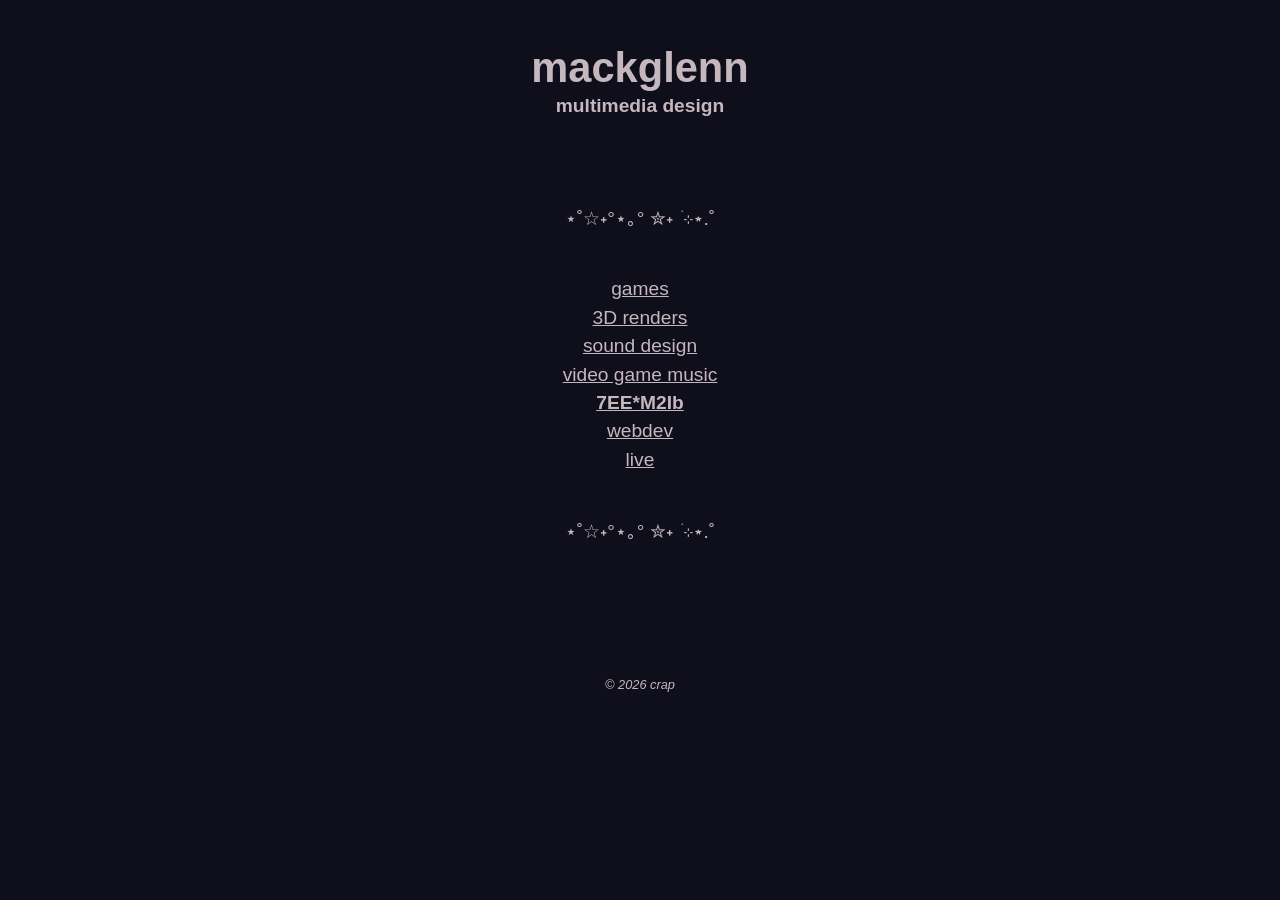
<file: index.html>
<!DOCTYPE html>
<html lang="en">
<head>
    <meta charset="UTF-8">
    <meta name="viewport" content="width=device-width, initial-scale=1.0">
    <title>mackglenn</title>
    <link rel="stylesheet" href="style.css">
    <script src="minecraft-obfuscation.js"></script>
</head>
<body>
    <header>
        
        <div class="headcontainer">
            <div class="headboxL">
                <!--<button onclick="history.back()">Go Back</button>-->
            </div>
            <div class="headboxM">
                <h1><a href="index.html" class="logo">mackglenn</a></h1>
                <p>multimedia design</p>
            </div>
            <div class="headboxR">

            </div>
        </div>

    </header>
    
    <main>
        <ul>
            <li>⋆˚☆˖°⋆｡° ✮˖ ࣪ ⊹⋆.˚</li>
            <br>
            <br>
            <li><a href="games.html"><span class="mainli-style">games</span></a></li>
            <li><a href="3d.html"><span class="mainli-style">3D renders</span></a></li>
            <li><a href="sound.html"><span class="mainli-style">sound design</span></a></li>
            <li><a href="compositions.html"><span class="mainli-style">video game music</span></a></li>
            <li><a href="personal.html"><span class="minecraft-obfuscated">personal</span></a></li>
            <li><a href="webdev.html"><span class="mainli-style">webdev</span></a></li>
            <li><a href="live.html"><span class="mainli-style">live</span></a></li>

            <br>
            <br>
            <li>⋆˚☆˖°⋆｡° ✮˖ ࣪ ⊹⋆.˚</li>
        </ul>
    </main>
    
    <footer>
        <p class="footertext">&copy; 2026 crap</p>
    </footer>
</body>
</html>
</file>
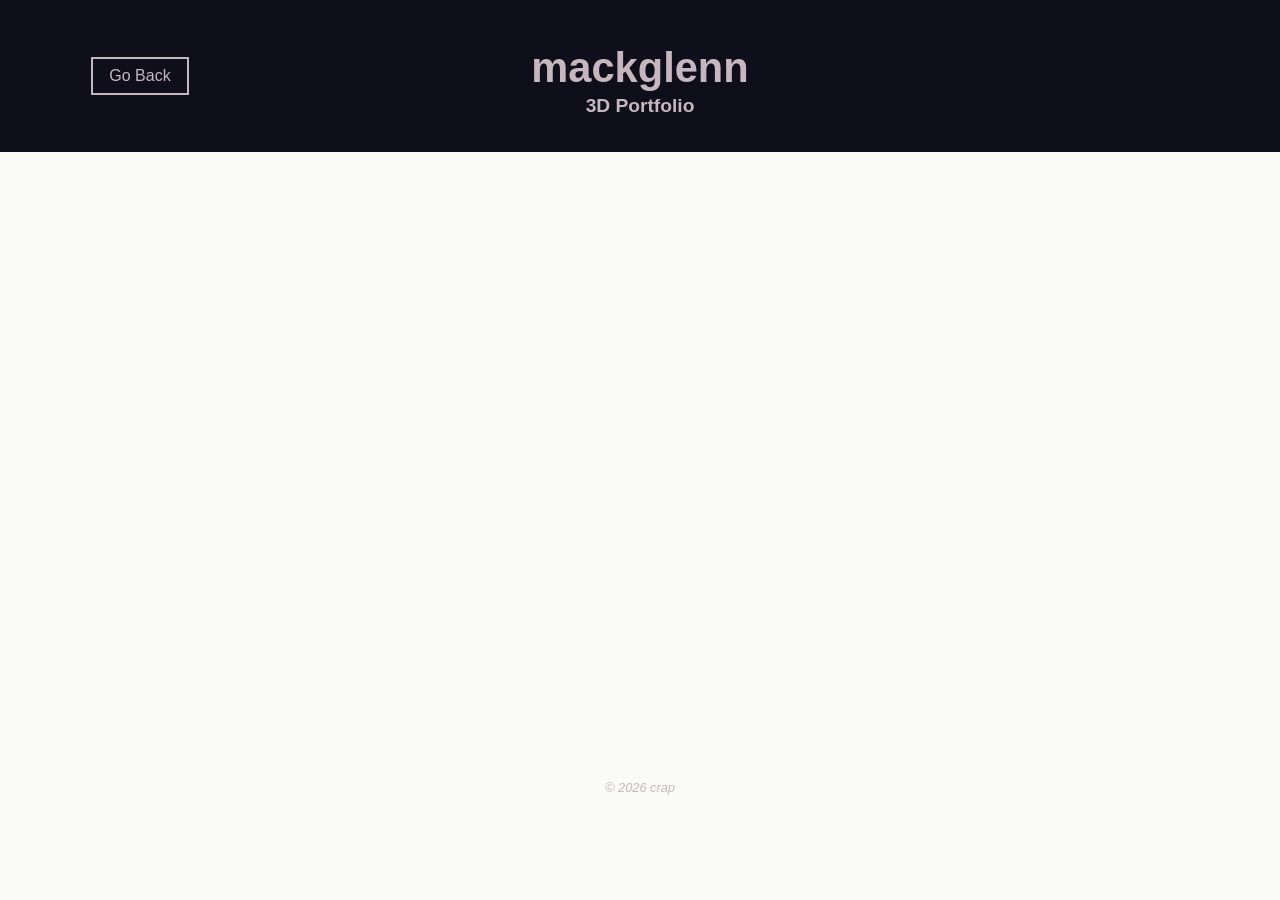
<file: 3d.html>
<!DOCTYPE html>
<html lang="en">
<head>
    <meta charset="UTF-8">
    <meta name="viewport" content="width=device-width, initial-scale=1.0">
    <title>mackglenn 3d work</title>
    <link rel="stylesheet" href="style.css">
</head>
<body class="type2">
    <header>
        
        <div class="headcontainer">
            <div class="headboxL">
                <button onclick="history.back()">Go Back</button>
            </div>
            <div class="headboxM">
                <h1><a href="index.html" class="logo">mackglenn</a></h1>
                <p>3D Portfolio</p>
            </div>
            <div class="headboxR">

            </div>
        </div>

    </header>
    
    <main>
        
        <video autoplay loop muted playsinline width="960" height="540">
            <source src="/media/videos/sounddone.mp4" type="video/mp4">
    </main>
    
    <footer class="type2">
        <p class="footertext">&copy; 2026 crap</p>
    </footer>
</body>
</html>
</file>
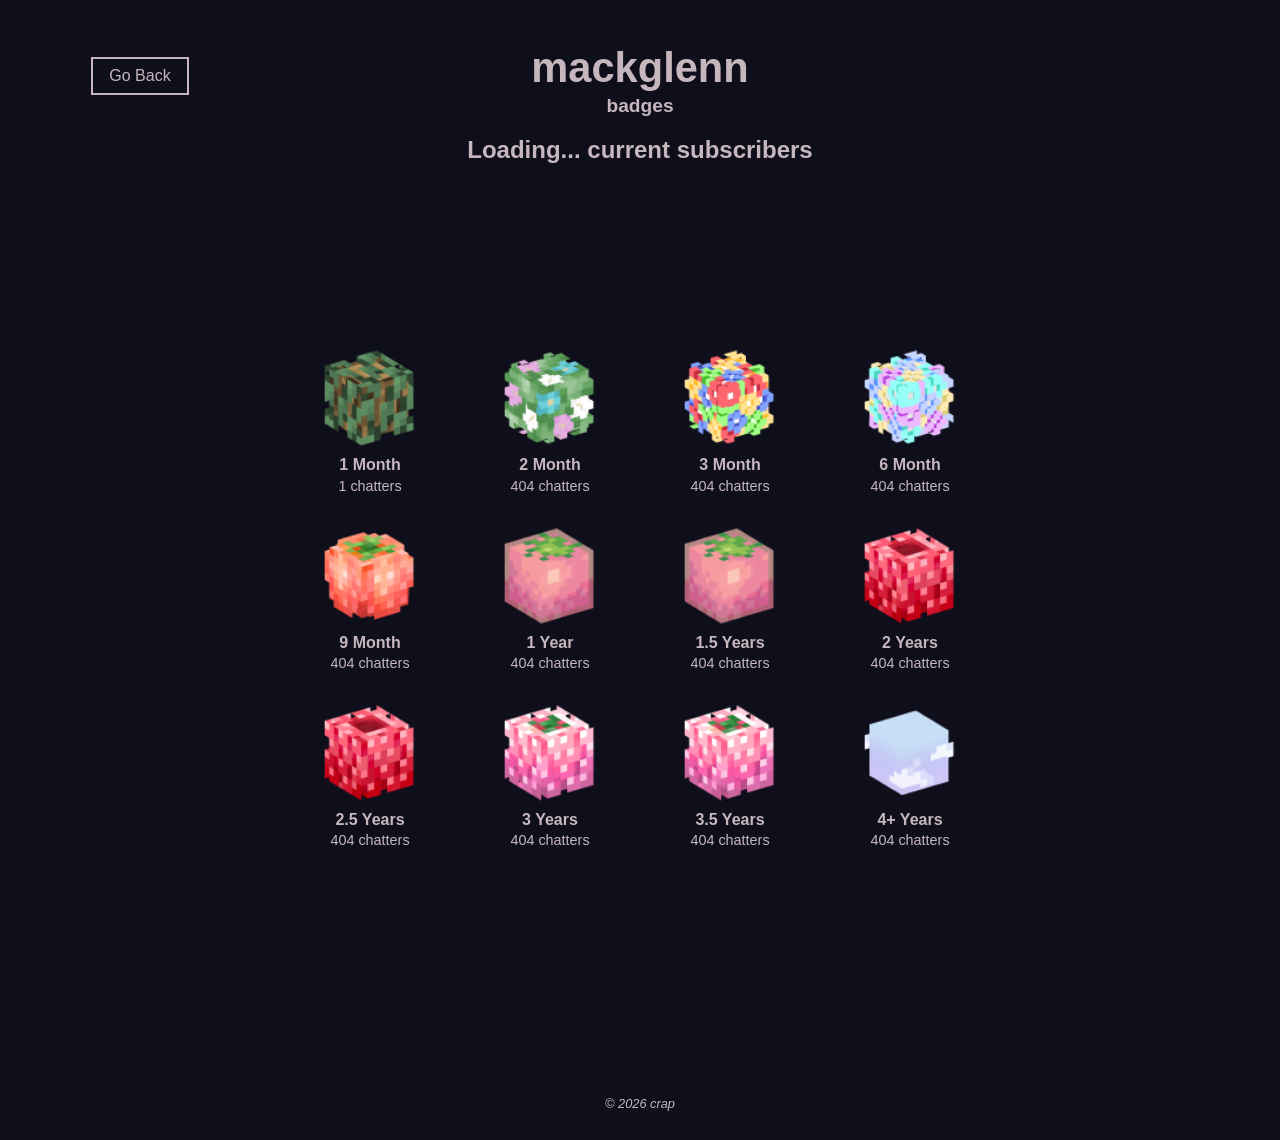
<file: badges.html>
<!DOCTYPE html>
<html lang="en">
<head>
    <meta charset="UTF-8">
    <meta name="viewport" content="width=device-width, initial-scale=1.0">
    <title>badges</title>
    <link rel="stylesheet" href="style.css">
    <script src="badgecounter.js"></script>
</head>
<body>
    <header>
        
        <div class="headcontainer">
            <div class="headboxL">
                <button onclick="history.back()">Go Back</button>
            </div>
            <div class="headboxM">
                <h1><a href="index.html" class="logo">mackglenn</a></h1>
                <p>badges</p>
            </div>
            <div class="headboxR">

            </div>
        </div>

        <h2 class="countertext"><span id="sub-count">Loading...</span> current subscribers</h2>
    </header>

    <main class="badges-main">

        <div class="badge-grid">
            <figure class="badge">
                <img src="media\photos\bush.webp" alt="Badge 1">
                <figcaption class="badge-title">1 Month</figcaption>
                <figcaption class="badge-users">1 chatters</figcaption>
            </figure>
            <figure class="badge">
                <img src="media\photos\flowerbush.webp" alt="Badge 2">
                <figcaption class="badge-title">2 Month</figcaption>
                <figcaption class="badge-users">404 chatters</figcaption>
            </figure>
            <figure class="badge">
                <img src="media\photos\blossoms.webp" alt="Badge 3">
                <figcaption class="badge-title">3 Month</figcaption>
                <figcaption class="badge-users">404 chatters</figcaption>
            </figure>
            <figure class="badge">
                <img src="media\photos\flower cube.webp" alt="Badge 4">
                <figcaption class="badge-title">6 Month</figcaption>
                <figcaption class="badge-users">404 chatters</figcaption>
            </figure>
            <figure class="badge">
                <img src="media\photos\wild strawberry.webp" alt="Badge 5">
                <figcaption class="badge-title">9 Month</figcaption>
                <figcaption class="badge-users">404 chatters</figcaption>
            </figure>
            <figure class="badge">
                <img src="media\photos\berry.webp" alt="Badge 6">
                <figcaption class="badge-title">1 Year</figcaption>
                <figcaption class="badge-users">404 chatters</figcaption>
            </figure>
            <figure class="badge">
                <img src="media\photos\berry.webp" alt="Badge 7">
                <figcaption class="badge-title">1.5 Years</figcaption>
                <figcaption class="badge-users">404 chatters</figcaption>
            </figure>
            <figure class="badge">
                <img src="media\photos\raspberry.webp" alt="Badge 8">
                <figcaption class="badge-title">2 Years</figcaption>
                <figcaption class="badge-users">404 chatters</figcaption>
            </figure>
            <figure class="badge">
                <img src="media\photos\raspberry.webp" alt="Badge 9">
                <figcaption class="badge-title">2.5 Years</figcaption>
                <figcaption class="badge-users">404 chatters</figcaption>
            </figure>
            <figure class="badge">
                <img src="media\photos\berry2.webp" alt="Badge 10">
                <figcaption class="badge-title">3 Years</figcaption>
                <figcaption class="badge-users">404 chatters</figcaption>
            </figure>
            <figure class="badge">
                <img src="media\photos\berry2.webp" alt="Badge 11">
                <figcaption class="badge-title">3.5 Years</figcaption>
                <figcaption class="badge-users">404 chatters</figcaption>
            </figure>
            <figure class="badge">
                <img src="media\photos\sky.webp" alt="Badge 12">
                <figcaption class="badge-title">4+ Years</figcaption>
                <figcaption class="badge-users">404 chatters</figcaption>
            </figure>
        </div>
    </main>
    
    <footer>
        <p class="footertext">&copy; 2026 crap</p>
    </footer>
</body>
</html>
</file>
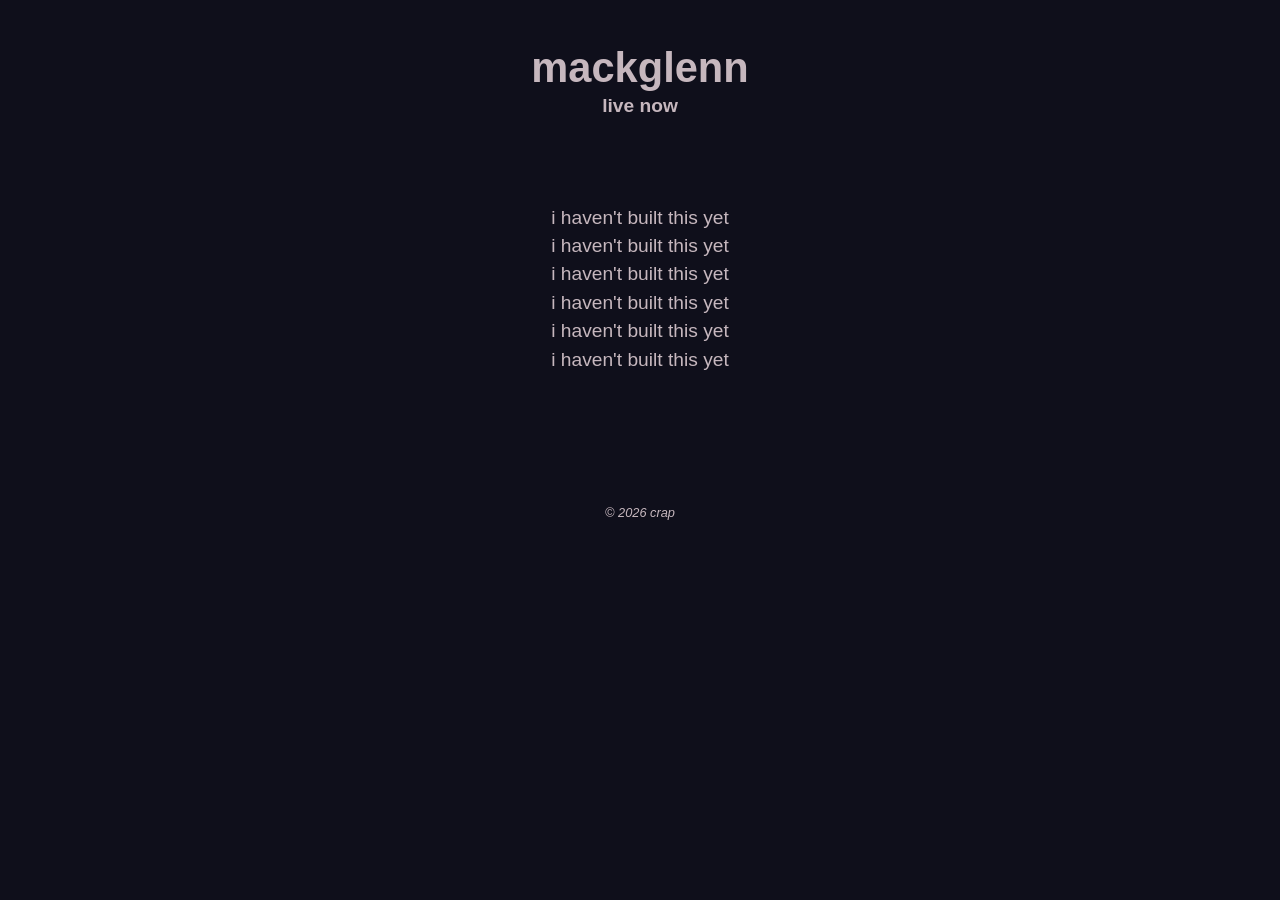
<file: chatstats.html>
<!DOCTYPE html>
<html lang="en">
<head>
    <meta charset="UTF-8">
    <meta name="viewport" content="width=device-width, initial-scale=1.0">
    <title>chatstats</title>
    <link rel="stylesheet" href="style.css">
</head>
<body>
    <header>
        <h1><a href="index.html" class="logo">mackglenn</a></h1>
        <p>live now</p>
    </header>
    
    <main>
        <p><ul>
            <li>i haven't built this yet</li>
            <li>i haven't built this yet</li>
            <li>i haven't built this yet</li>
            <li>i haven't built this yet</li>
            <li>i haven't built this yet</li>
            <li>i haven't built this yet</li>
        </ul></p>
    </main>
    
    <footer>
        <p class="footertext">&copy; 2026 crap</p>
    </footer>
</body>
</html>
</file>
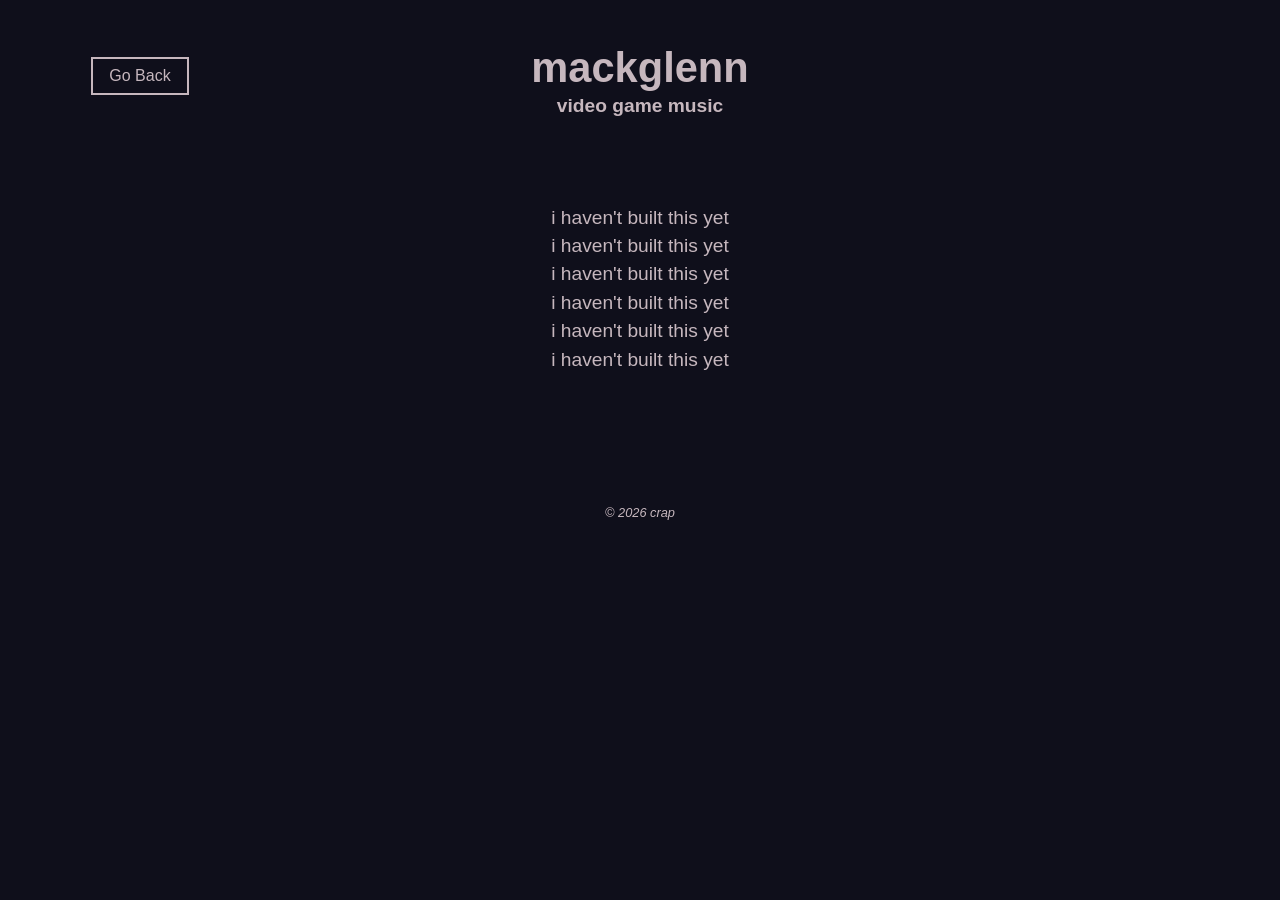
<file: compositions.html>
<!DOCTYPE html>
<html lang="en">
<head>
    <meta charset="UTF-8">
    <meta name="viewport" content="width=device-width, initial-scale=1.0">
    <title>video game music</title>
    <link rel="stylesheet" href="style.css">
</head>
<body>
    <header>
        
        <div class="headcontainer">
            <div class="headboxL">
                <button onclick="history.back()">Go Back</button>
            </div>
            <div class="headboxM">
                <h1><a href="index.html" class="logo">mackglenn</a></h1>
                <p>video game music</p>
            </div>
            <div class="headboxR">

            </div>
        </div>

    </header>
    
    <main>
        <p><ul>
            <li>i haven't built this yet</li>
            <li>i haven't built this yet</li>
            <li>i haven't built this yet</li>
            <li>i haven't built this yet</li>
            <li>i haven't built this yet</li>
            <li>i haven't built this yet</li>
        </ul></p>
    </main>
    
    <footer>
        <p class="footertext">&copy; 2026 crap</p>
    </footer>
</body>
</html>
</file>
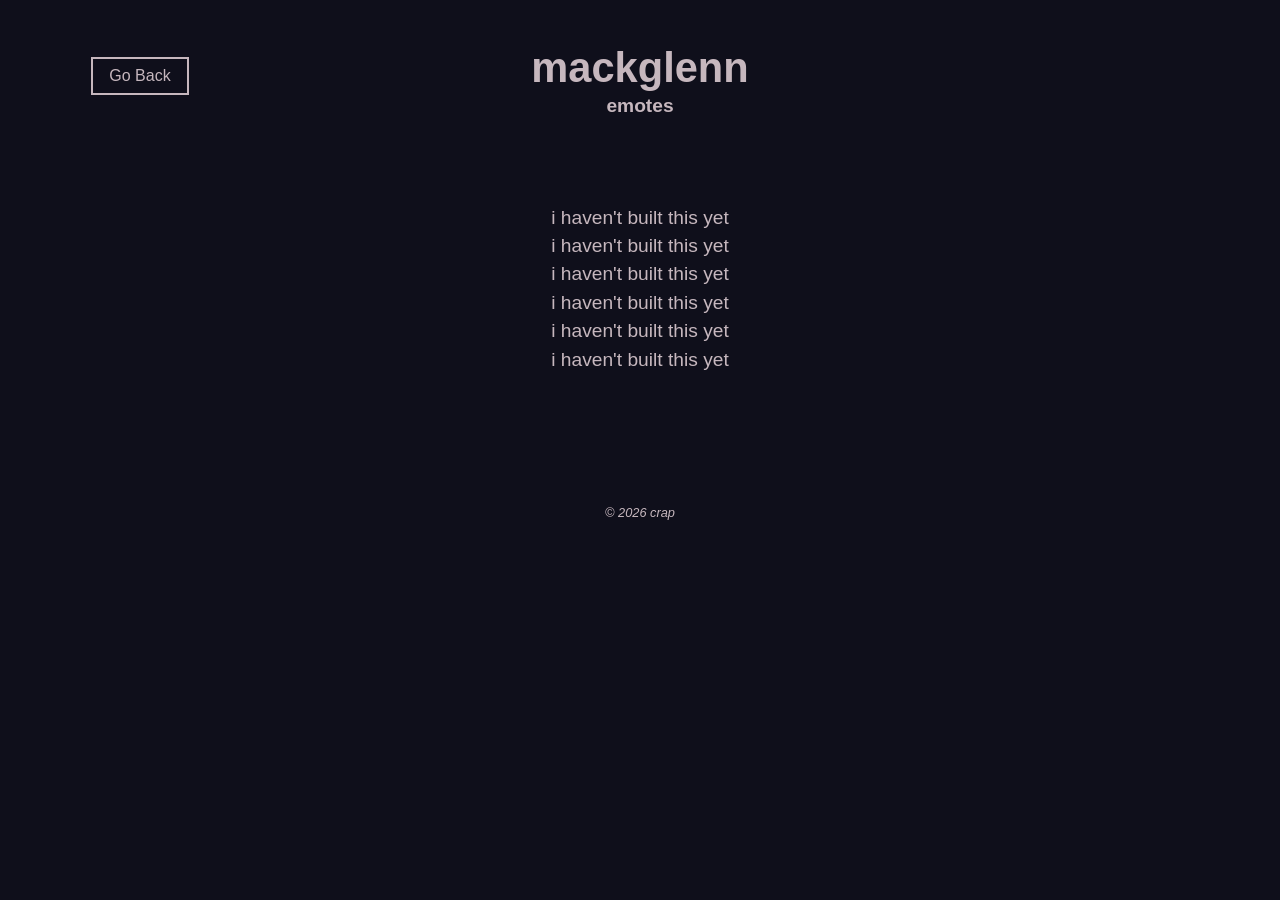
<file: emotes.html>
<!DOCTYPE html>
<html lang="en">
<head>
    <meta charset="UTF-8">
    <meta name="viewport" content="width=device-width, initial-scale=1.0">
    <title>emotes</title>
    <link rel="stylesheet" href="style.css">
</head>
<body>
    <header>
        
        <div class="headcontainer">
            <div class="headboxL">
                <button onclick="history.back()">Go Back</button>
            </div>
            <div class="headboxM">
                <h1><a href="index.html" class="logo">mackglenn</a></h1>
                <p>emotes</p>
            </div>
            <div class="headboxR">

            </div>
        </div>

    </header>
    
    <main>
        <p><ul>
            <li>i haven't built this yet</li>
            <li>i haven't built this yet</li>
            <li>i haven't built this yet</li>
            <li>i haven't built this yet</li>
            <li>i haven't built this yet</li>
            <li>i haven't built this yet</li>
        </ul></p>
    </main>
    
    <footer>
        <p class="footertext">&copy; 2026 crap</p>
    </footer>
</body>
</html>
</file>
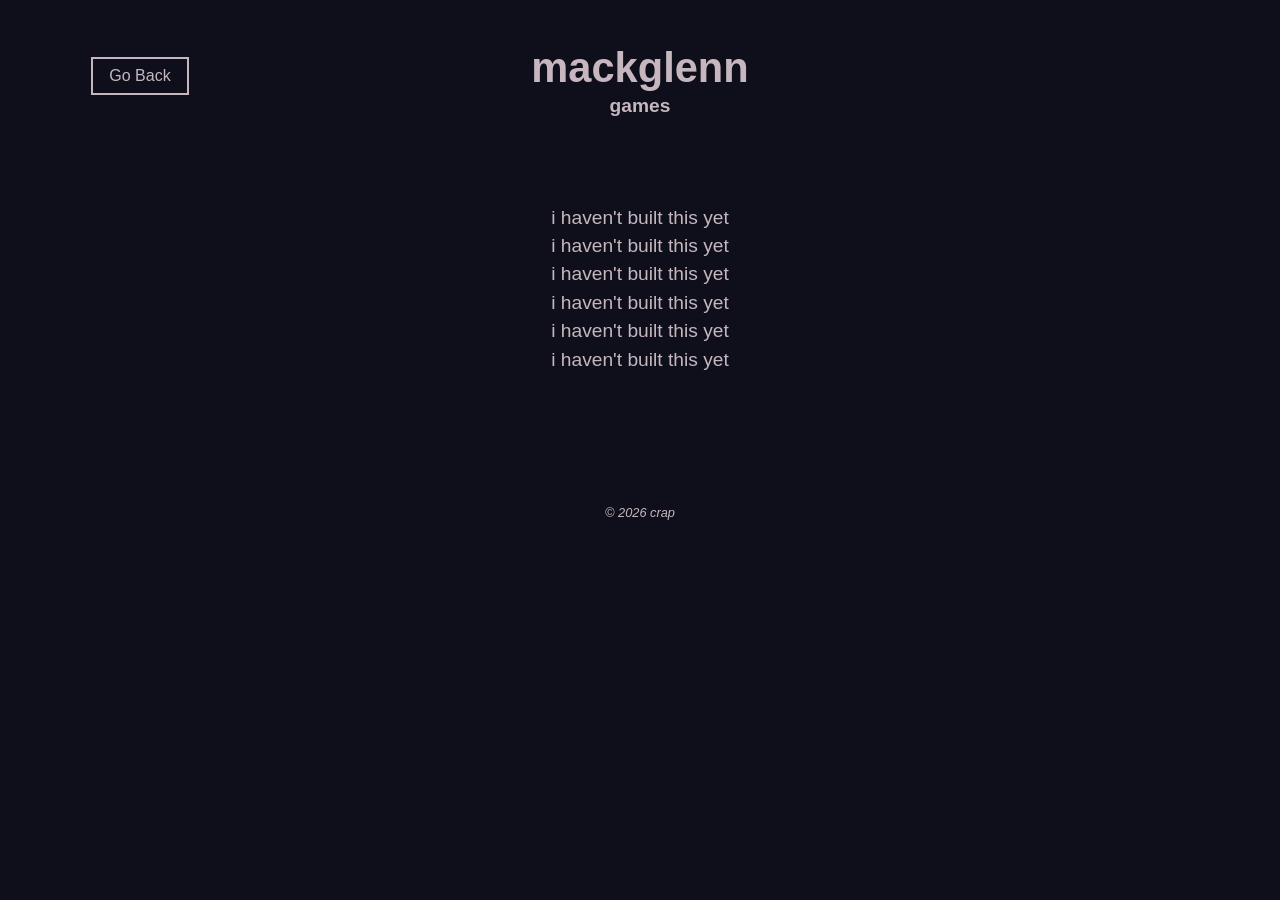
<file: games.html>
<!DOCTYPE html>
<html lang="en">
<head>
    <meta charset="UTF-8">
    <meta name="viewport" content="width=device-width, initial-scale=1.0">
    <title>games</title>
    <link rel="stylesheet" href="style.css">
</head>
<body>
    <header>
        
        <div class="headcontainer">
            <div class="headboxL">
                <button onclick="history.back()">Go Back</button>
            </div>
            <div class="headboxM">
                <h1><a href="index.html" class="logo">mackglenn</a></h1>
                <p>games</p>
            </div>
            <div class="headboxR">

            </div>
        </div>

    </header>
    
    <main>
        <p><ul>
            <li>i haven't built this yet</li>
            <li>i haven't built this yet</li>
            <li>i haven't built this yet</li>
            <li>i haven't built this yet</li>
            <li>i haven't built this yet</li>
            <li>i haven't built this yet</li>
        </ul></p>
    </main>
    
    <footer>
        <p class="footertext">&copy; 2026 crap</p>
    </footer>
</body>
</html>
</file>
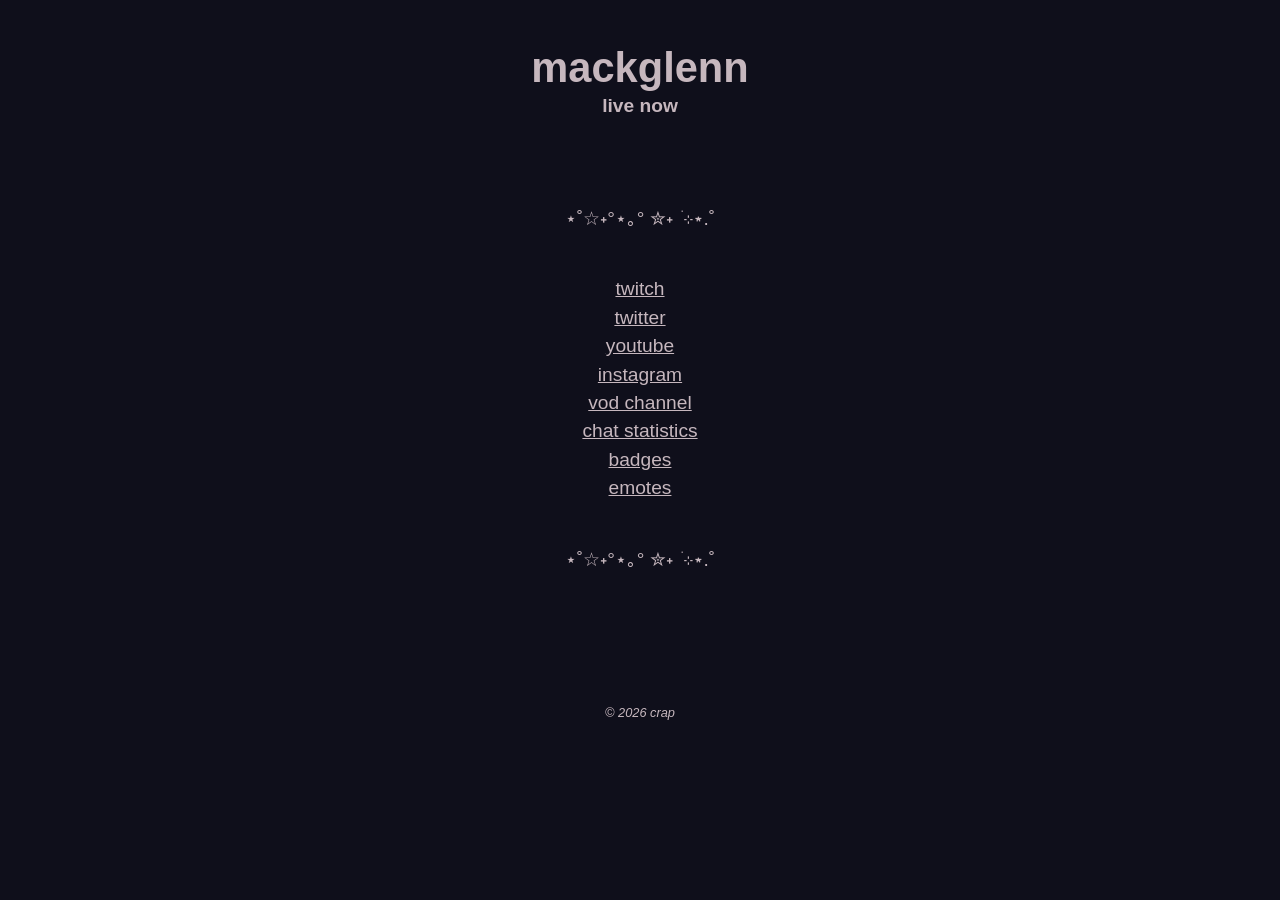
<file: live.html>
<!DOCTYPE html>
<html lang="en">
<head>
    <meta charset="UTF-8">
    <meta name="viewport" content="width=device-width, initial-scale=1.0">
    <title>mackglenn stream site</title>
    <link rel="stylesheet" href="style.css">
</head>
<body>
    <header>
        
        <div class="headcontainer">
            <div class="headboxL">
                <!--<button onclick="history.back()">Go Back</button>-->
            </div>
            <div class="headboxM">
                <h1><a href="index.html" class="logo">mackglenn</a></h1>
                <p>live now</p>
            </div>
            <div class="headboxR">

            </div>
        </div>

    </header>
    
    <main>
        <ul>
            <li>⋆˚☆˖°⋆｡° ✮˖ ࣪ ⊹⋆.˚</li>
            <br>
            <br>
            <li><a href="https://www.twitch.tv/mackglenn" target="_blank"><span class="mainli-style">twitch</span></a></li>
            <li><a href="https://www.twitter.com/heymackglenn" target="_blank"><span class="mainli-style">twitter</span></a></li>
            <li><a href="https://www.youtube.com/@mackglennlive" target="_blank"><span class="mainli-style">youtube</span></a></li>
            <li><a href="https://www.instagram.com/heymackglenn" target="_blank"><span class="mainli-style">instagram</span></a></li>
            <li><a href="https://www.youtube.com/@mackglennvods" target="_blank"><span class="mainli-style">vod channel</span></a></li>
            <li><a href="chatstats.html"><span class="mainli-style">chat statistics</span></a></li>
            <li><a href="badges.html"><span class="mainli-style">badges</span></a></li>
            <li><a href="emotes.html"><span class="mainli-style">emotes</span></a></li>
            <br>
            <br>
            <li>⋆˚☆˖°⋆｡° ✮˖ ࣪ ⊹⋆.˚</li>
        </ul>
    </main>
    
    <footer>
        <p class="footertext">&copy; 2026 crap</p>
    </footer>
</body>
</html>
</file>
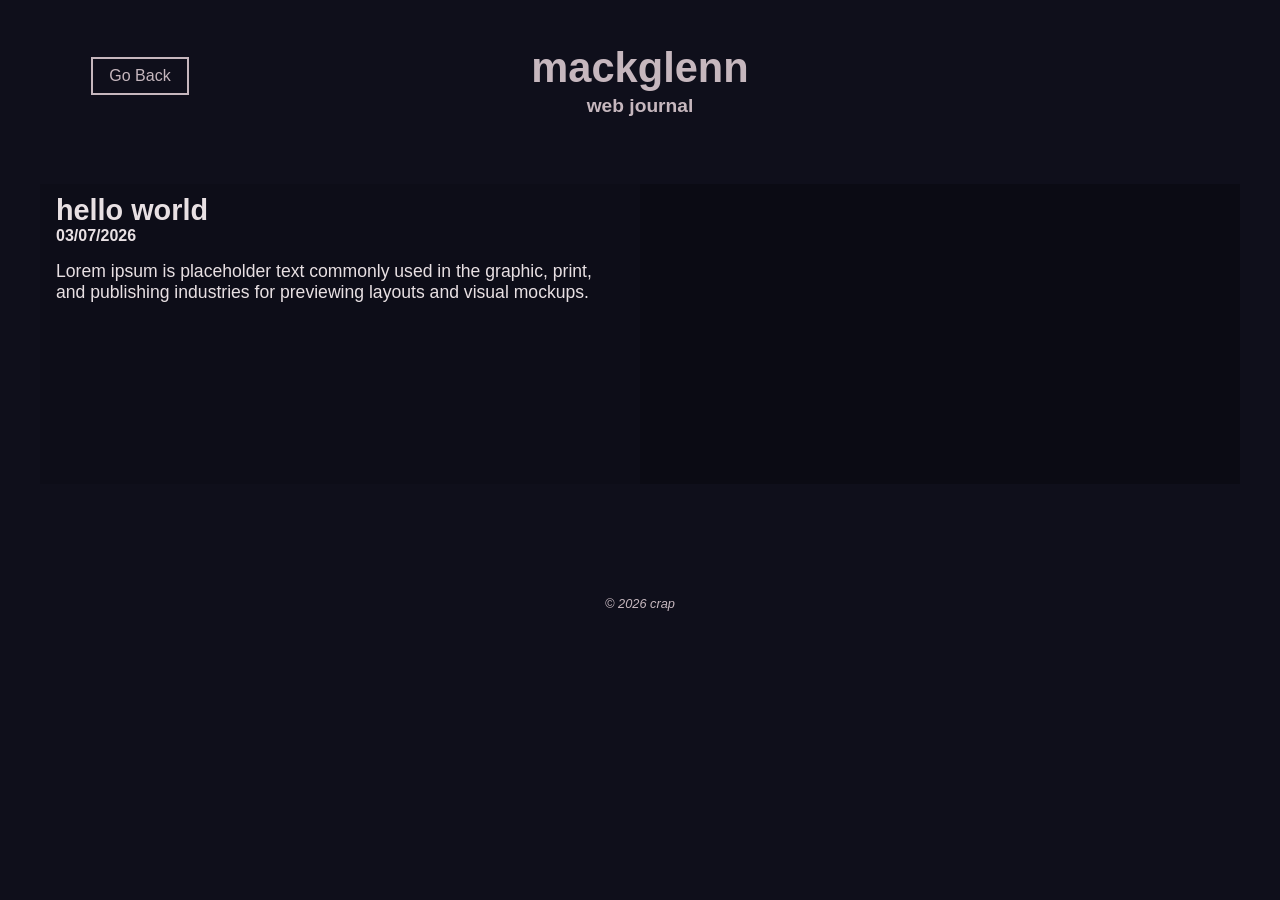
<file: personal.html>
<!DOCTYPE html>
<html lang="en">
<head>
    <meta charset="UTF-8">
    <meta name="viewport" content="width=device-width, initial-scale=1.0">
    <title>personal</title>
    <link rel="stylesheet" href="style.css">
</head>
<body>
    <header>
        
        <div class="headcontainer">
            <div class="headboxL">
                <button onclick="history.back()">Go Back</button>
            </div>
            <div class="headboxM">
                <h1><a href="index.html" class="logo">mackglenn</a></h1>
                <p>web journal</p>
            </div>
            <div class="headboxR">

            </div>
        </div>

    </header>
    
    <main>

        <div class="container">

            <div class="box-1">
                <div class="entry">
                    <h2>hello world</h2>
                    <h3>03/07/2026</h3>
                    <p>Lorem ipsum is placeholder text commonly used in the graphic, print, and publishing industries for previewing layouts and visual mockups.</p>
                </div>
            </div>

            <div class="box-2">

            </div>

        </div>

    </main>
    
    <footer>
        <p class="footertext">&copy; 2026 crap</p>
    </footer>
</body>
</html>

<!-- 

            <div class="entry">
                <h2>entry title</h2>
                <h3>entry date</h3>
                <p>entry content</p>
            </div>

-->
</file>
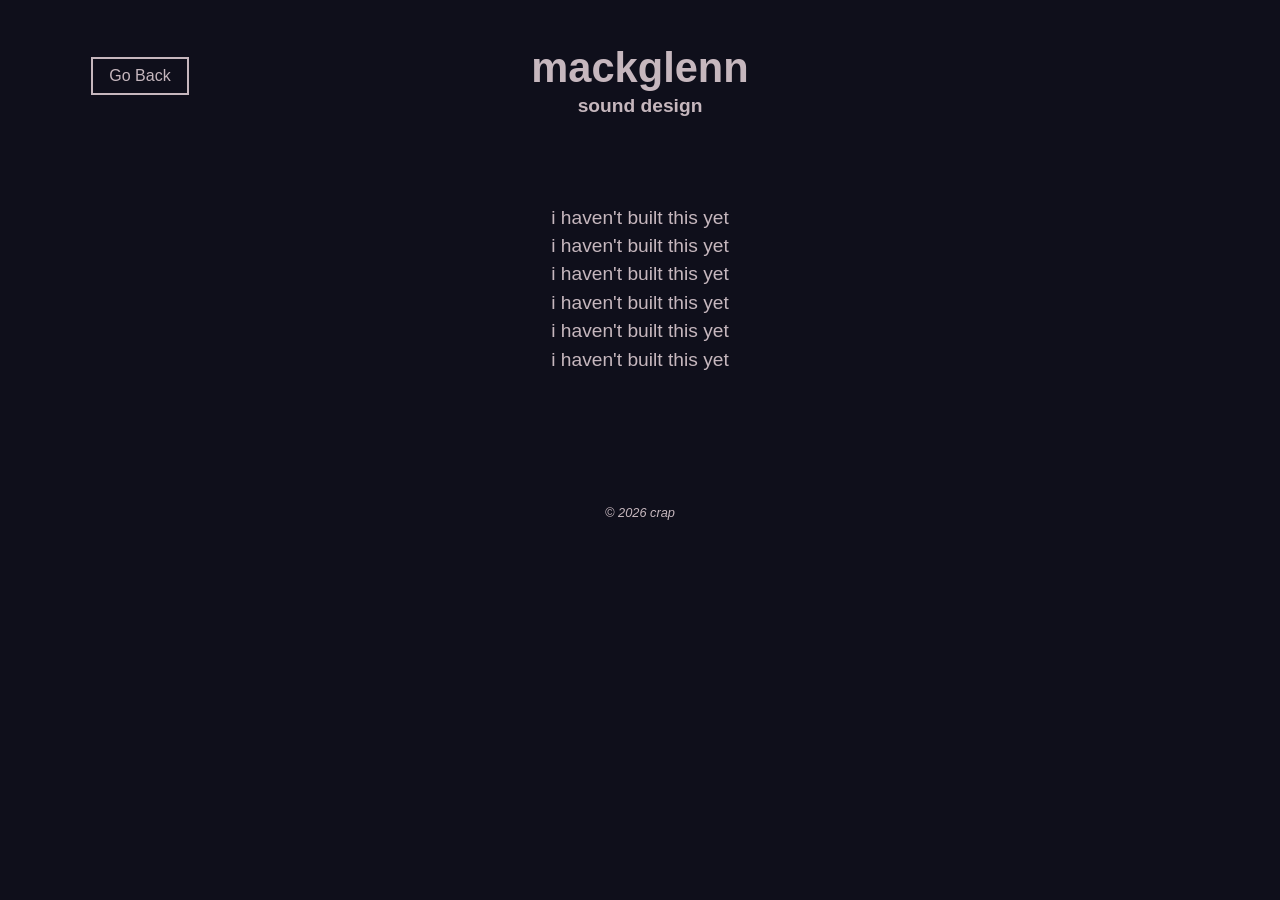
<file: sound.html>
<!DOCTYPE html>
<html lang="en">
<head>
    <meta charset="UTF-8">
    <meta name="viewport" content="width=device-width, initial-scale=1.0">
    <title>sound design</title>
    <link rel="stylesheet" href="style.css">
</head>
<body>
    <header>
        
        <div class="headcontainer">
            <div class="headboxL">
                <button onclick="history.back()">Go Back</button>
            </div>
            <div class="headboxM">
                <h1><a href="index.html" class="logo">mackglenn</a></h1>
                <p>sound design</p>
            </div>
            <div class="headboxR">

            </div>
        </div>

    </header>
    
    <main>
        <p><ul>
            <li>i haven't built this yet</li>
            <li>i haven't built this yet</li>
            <li>i haven't built this yet</li>
            <li>i haven't built this yet</li>
            <li>i haven't built this yet</li>
            <li>i haven't built this yet</li>
        </ul></p>
    </main>
    
    <footer>
        <p class="footertext">&copy; 2026 crap</p>
    </footer>
</body>
</html>
</file>
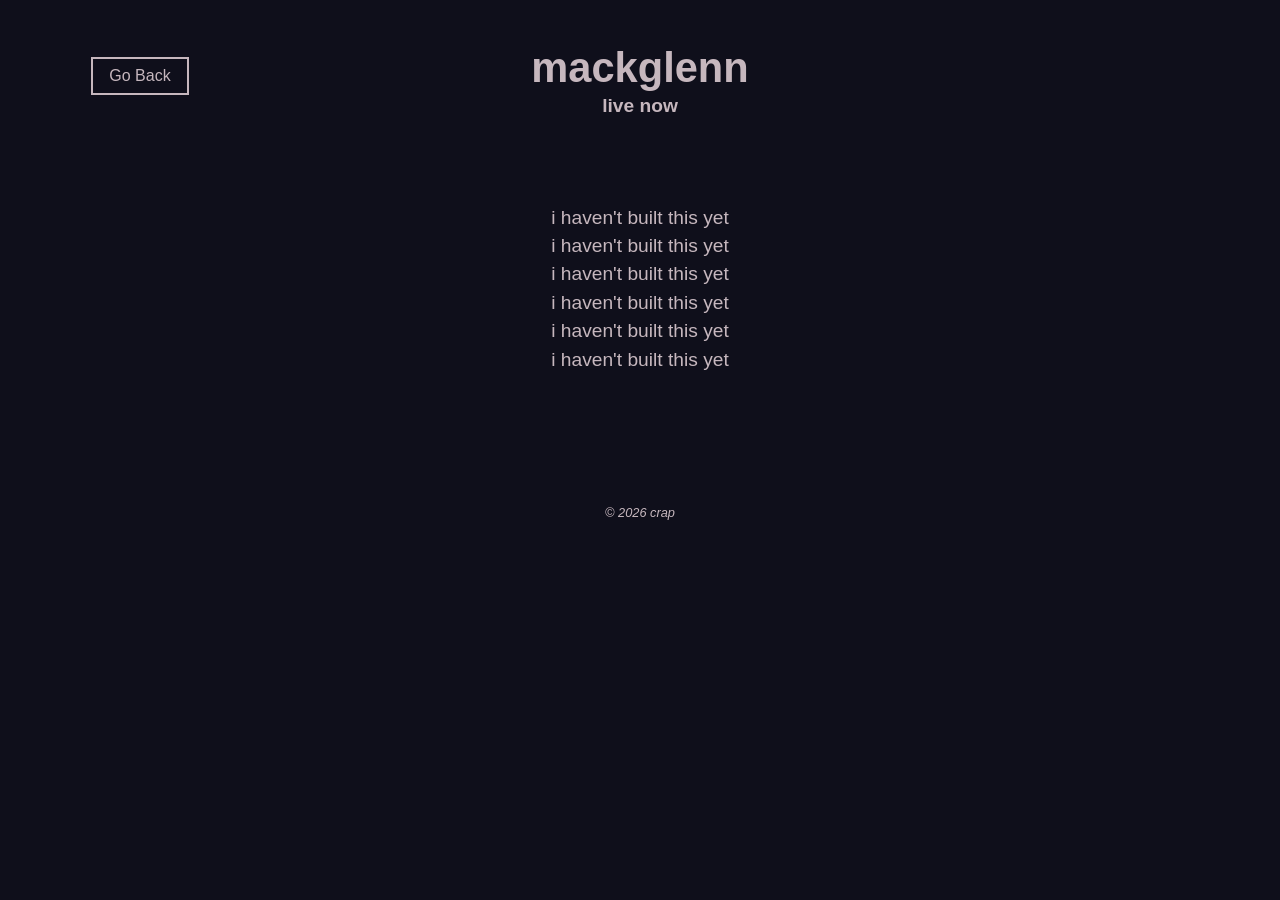
<file: webdev.html>
<!DOCTYPE html>
<html lang="en">
<head>
    <meta charset="UTF-8">
    <meta name="viewport" content="width=device-width, initial-scale=1.0">
    <title>webdev</title>
    <link rel="stylesheet" href="style.css">
</head>
<body>
    <header>
        
        <div class="headcontainer">
            <div class="headboxL">
                <button onclick="history.back()">Go Back</button>
            </div>
            <div class="headboxM">
                <h1><a href="index.html" class="logo">mackglenn</a></h1>
                <p>live now</p>
            </div>
            <div class="headboxR">

            </div>
        </div>

    </header>
    
    <main>
        <p><ul>
            <li>i haven't built this yet</li>
            <li>i haven't built this yet</li>
            <li>i haven't built this yet</li>
            <li>i haven't built this yet</li>
            <li>i haven't built this yet</li>
            <li>i haven't built this yet</li>
        </ul></p>
    </main>
    
    <footer>
        <p class="footertext">&copy; 2026 crap</p>
    </footer>
</body>
</html>
</file>
<file: style.css>
body {
	font-family: Arial, sans-serif;
	margin: 0;
	padding: 0;
	background-color: #0f0f1b;
    color: #c6b7be;
}
header {
	background-color: #0f0f1b;
	color: #c6b7be;
	padding: 1rem 0;
	text-align: center;
    font-weight: 600;
}
/*header boxes*/
.headcontainer {
    display: flex;
    justify-content: space-between;
    align-items: center;
    vertical-align: middle;
    max-width: 1200px;
    margin: 0 auto;
    padding: 0 1rem;
}

@media (max-width: 635px) {
    .headcontainer {
        flex-direction: column;
    }
}
@media (max-width: 635px) {
    .headboxL {
        order: 3;
        padding-bottom: 1rem;
    }
}

.headboxL {
    flex: 1;
    color: #c6b7be;
}
.headboxM {
    flex: 4;

    color: #c6b7be;
}
.headboxR {
    flex: 1;
    color: #c6b7be;
}

main {
	max-width: 1200px;
	margin: 2rem auto;
	padding: 0 1rem;
    text-align: center;
    align-items: center;
}
footer {
	background-color: #0f0f1b;
	color: fafbf6;
	text-align: center;
	padding: 1rem;
	margin-top: 6rem;
}

button {
    background-color: #0f0f1b;
    color: #c6b7be;
    border: 2px solid #c6b7be;
    padding: 0.5rem 1rem;
    font-size: 1rem;
    cursor: pointer;
    transition: background-color 0.3s, color 0.3s, border-color 0.3s;
}
button:hover {    background-color: #c6b7be;
    color: #0f0f1b;
    border-color: #0f0f1b;
}


h1 {
    font-size: 2.6rem;
    margin-bottom: 0.2rem;
}
p {
    font-size: 1.2rem;
    margin-top: 0;
}
a {
    color: #c6b7be;
    text-decoration: line;
}
ul {
    list-style-type: none;
    padding: 0;
}

/* Keep lists centered on the page but left-align the items (index page) */
main ul {
    display: inline-block;
    text-align: center;
}
main li {
    font-size: 1.2rem;
    font-weight: 500;
    margin: .4rem 0;
}

.mainli-style:hover {
    color: #feebff;
    text-shadow: 2px 2px #003300;
}

video {
    max-width: 100%;
    height: auto;
    align-items: center;
}



.footertext {
    font-size: 0.8rem;
    color: #c6b7be;
    font-style: italic;
}
.type2 {
    background-color: #fafbf6;
    color: #0f0f1b;
}
.logo {
    text-decoration: none;
    color: #c6b7be;
}

/* Badges page grid */
.countertext {
    padding: 0px;
    margin: 0px;
}

.badges-main {
    min-height: calc(100vh - 160px);
    display: flex;
    align-items: center;
    justify-content: center;
    padding: 1rem 1rem;
}
.badge-grid {
    display: grid;
    grid-template-columns: repeat(4, 180px);
    gap: 0rem;
    justify-content: center;
}
.badge {
    text-align: center;
}
.badge img {
    width: 100%;
    height: auto;
    display: block;
    border-radius: 8px;
    background: #0b0b1000;
}
.badge-title {
    margin-top: 0.5rem;
    font-weight: 600;
}

.badge-users {
    font-size: 0.9rem;
    color: #c6b7be;
    margin-top: 0.2rem;
}

@media (max-width: 900px) {
    .badge-grid { grid-template-columns: repeat(2, 1fr); }
}
@media (max-width: 480px) {
    .badge-grid { grid-template-columns: 1fr; }
}

/* Personal Page */

.container {
    display: flex;
    justify-content: center;
}

.box-1 {
    flex: 1;
    height: 300px;
    background-color: rgba(0, 0, 0, 0.104);
}

.box-2 {
    flex: 1;
    height: 300px;
    background-color: rgba(0, 0, 0, 0.245);
}

@media (max-width: 635px) {
    .container {
        height: auto;
        min-height: 500px;
        flex-direction: column;
    }
}

.entry {
    border-radius: 8px;
    margin: 1rem;
    color: #e8e0e3;
    text-align: left;
}

.entry h2 {
    margin-bottom: -1rem;
    margin-top: -6px;
    font-size: 1.8rem;
    font-weight: 700;
    
}

.entry h3 {
    font-size: 1rem;
    font-weight: 600;
}

.entry p {
    font-size: 1.1rem;
    margin-top: 0.5rem;
    font-weight: 500;
}

/*Minecraft Text Obfuscation*/

.minecraft-obfuscated {
    font-family: Arial, sans-serif;
    font-weight: bold;;
  /* font-family: 'Courier New', Courier, monospace;
  font-weight: bold;
  color: #AAAAAA; */
}

.minecraft-obfuscated:hover {
  color: #feebff; /* Bright when revealed! */
  text-shadow: 2px 2px #003300;
}
</file>
